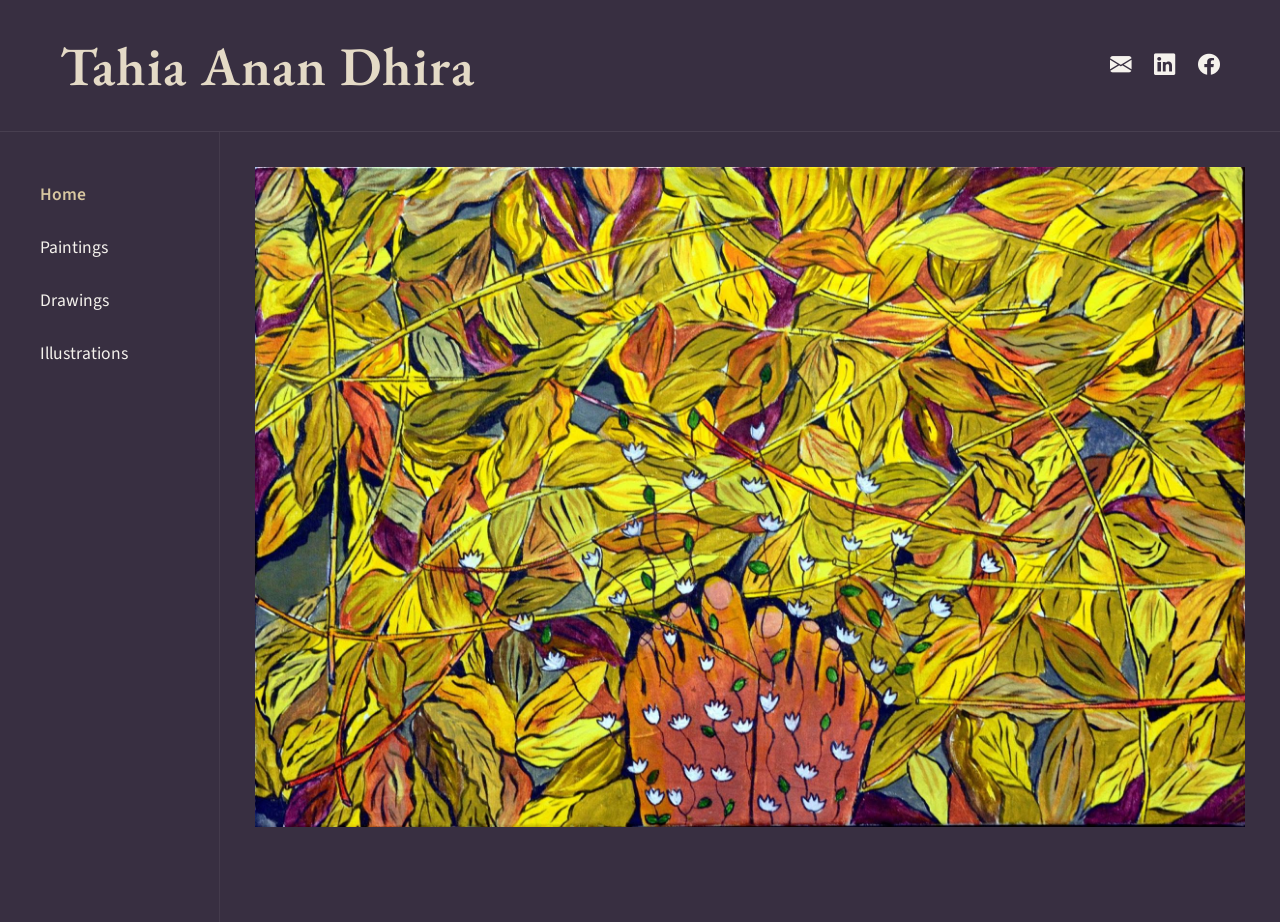
<file: index.html>
<!DOCTYPE html>
<html lang="en">

<head>

    <meta charset="UTF-8">

    <meta name="viewport"
          content="width=device-width, initial-scale=1.0">

    <title>Tahia Anan Dhira | Artist</title>

    <meta name="description"
          content="Artwork by Tahia Anan Dhira including paintings, drawings and illustrations.">

    <meta name="author"
          content="Tahia Anan Dhira">

    <!-- Open Graph -->

    <meta property="og:title"
          content="Tahia Anan Dhira | Artist">

    <meta property="og:description"
          content="Artwork by Tahia Anan Dhira">

    <meta property="og:type"
          content="website">

    <meta property="og:url"
          content="https://art.tahiaanandhira.com/">

    <meta property="og:image"
          content="https://art.tahiaanandhira.com/paintings/p2023_2.jpg">

    <!-- Google Fonts -->

    <link rel="preconnect"
          href="https://fonts.googleapis.com">

    <link rel="preconnect"
          href="https://fonts.gstatic.com"
          crossorigin>

    <link href="https://fonts.googleapis.com/css2?family=EB+Garamond:wght@500;600;700&family=Source+Sans+3:wght@300;400;500;600&display=swap"
          rel="stylesheet">

    <!-- Bootstrap Icons -->

    <link rel="stylesheet"
          href="https://cdn.jsdelivr.net/npm/bootstrap-icons@1.11.3/font/bootstrap-icons.min.css">

    <!-- CSS -->

    <link rel="stylesheet"
          href="style.css">

</head>

<body>

    <!-- ==========================================================
         HEADER
    =========================================================== -->

    <header class="topbar">

        <h1 class="site-title">

            <a href="index.html">

                Tahia Anan Dhira

            </a>

        </h1>

        <div class="social-icons">

            <a href="mailto:dhiraanan3@gmail.com"
               title="Email">

                <i class="bi bi-envelope-fill"></i>

            </a>

            <a href="https://www.linkedin.com/in/dhiraanan/"
               target="_blank"
               title="LinkedIn">

                <i class="bi bi-linkedin"></i>

            </a>

            <a href="https://www.facebook.com/dhira.anan.5/"
               target="_blank"
               title="Facebook">

                <i class="bi bi-facebook"></i>

            </a>

        </div>

    </header>


    <!-- ==========================================================
         MAIN LAYOUT
    =========================================================== -->

    <main class="layout">

        <!-- LEFT MENU -->

        <aside class="sidebar">

            <nav>

                <ul>

                    <li>

                        <a href="index.html"
                           class="active">

                            Home

                        </a>

                    </li>

                    <li>

                        <a href="pages/paintings.html">

                            Paintings

                        </a>

                    </li>

                    <li>

                        <a href="pages/drawings.html">

                            Drawings

                        </a>

                    </li>

                    <li>

                        <a href="pages/illustrations.html">

                            Illustrations

                        </a>

                    </li>

                </ul>

            </nav>

        </aside>


        <!-- FEATURED ARTWORK -->

        <section class="content">

            <img src="paintings/p2016_4.jpg"
                 alt="Featured Artwork"
                 class="featured-image">

        </section>

    </main>

</body>

</html>
</file>
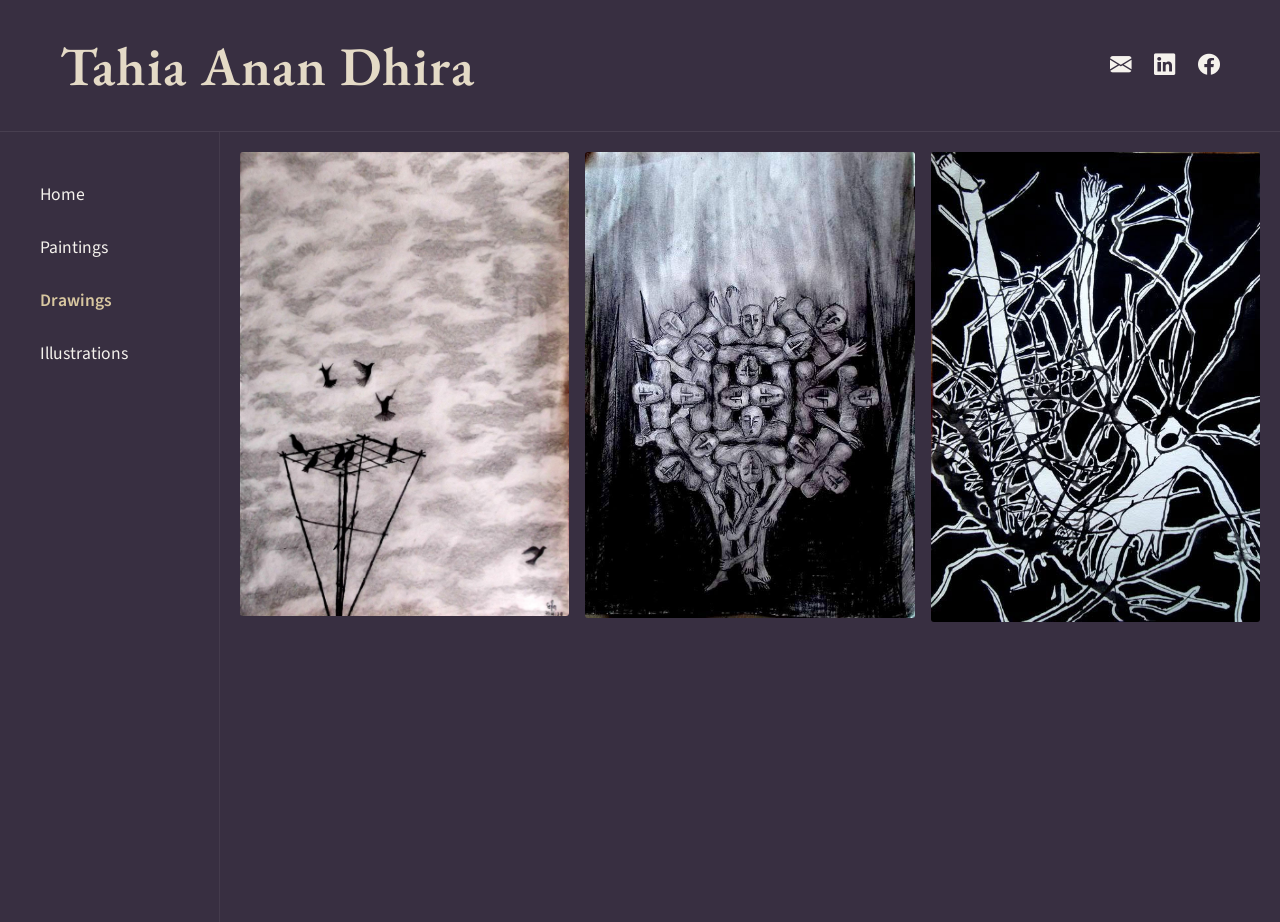
<file: pages/drawings.html>
<!DOCTYPE html>
<html lang="en">

<head>

    <meta charset="UTF-8">

    <meta name="viewport"
          content="width=device-width, initial-scale=1.0">

    <title>Drawings | Tahia Anan Dhira</title>

    <meta name="description"
          content="Drawings by Tahia Anan Dhira.">

    <link rel="stylesheet"
          href="../style.css">

    <!-- Fonts -->

    <link rel="preconnect"
          href="https://fonts.googleapis.com">

    <link rel="preconnect"
          href="https://fonts.gstatic.com"
          crossorigin>

    <link href="https://fonts.googleapis.com/css2?family=EB+Garamond:wght@400;500;600&display=swap"
          rel="stylesheet">

    <!-- Icons -->

    <link rel="stylesheet"
          href="https://cdn.jsdelivr.net/npm/bootstrap-icons@1.11.3/font/bootstrap-icons.min.css">

</head>

<body>

    <!-- ==========================================================
         HEADER
    =========================================================== -->

    <header class="topbar">

        <h1 class="site-title">

            <a href="../index.html">

                Tahia Anan Dhira

            </a>

        </h1>

        <div class="social-icons">

            <a href="mailto:dhiraanan3@gmail.com"
               title="Email">

                <i class="bi bi-envelope-fill"></i>

            </a>

            <a href="https://www.linkedin.com/in/dhiraanan/"
               target="_blank"
               title="LinkedIn">

                <i class="bi bi-linkedin"></i>

            </a>

            <a href="https://www.facebook.com/dhira.anan.5/"
               target="_blank"
               title="Facebook">

                <i class="bi bi-facebook"></i>

            </a>

        </div>

    </header>


    <!-- ==========================================================
         MAIN LAYOUT
    =========================================================== -->

    <div class="layout">

        <!-- Sidebar -->

        <aside class="sidebar">

            <nav>

                <ul>

                    <li>
                        <a href="../index.html">
                            Home
                        </a>
                    </li>

                    <li>
                        <a href="paintings.html">
                            Paintings
                        </a>
                    </li>

                    <li>
                        <a href="drawings.html"
                           class="active">
                            Drawings
                        </a>
                    </li>

                    <li>
                        <a href="illustrations.html">
                            Illustrations
                        </a>
                    </li>

                </ul>

            </nav>

        </aside>

        <!-- Gallery -->

        <main id="gallery"></main>

    </div>


    <!-- ==========================================================
         FULLSCREEN VIEWER
    =========================================================== -->

    <div id="viewer"
         class="viewer hidden">

        <span id="close"
              class="close">

            &times;

        </span>

        <div class="viewer-content">

            <div class="viewer-image-container">

                <img id="viewer-image"
                     alt="Artwork">

            </div>

            <div class="viewer-text">

                <h2 id="viewer-title"></h2>

                <p class="meta">

                    <span id="viewer-year"></span>

                    •

                    <span id="viewer-medium"></span>

                </p>

                <p id="viewer-caption"></p>

            </div>

        </div>

    </div>


    <!-- ==========================================================
         JAVASCRIPT
    =========================================================== -->

    <script src="../data/drawings.js"></script>

    <script src="../gallery.js"></script>

</body>

</html>
</file>
<file: style.css>
/* ==========================================================
   GOOGLE FONTS
========================================================== */

@import url('https://fonts.googleapis.com/css2?family=EB+Garamond:wght@500;600;700&family=Source+Sans+3:wght@300;400;500;600&display=swap');


/* ==========================================================
   RESET
========================================================== */

*{
    margin:0;
    padding:0;
    box-sizing:border-box;
}


/* ==========================================================
   BODY
========================================================== */

body{

    background:#382f41;
    color:#f5f2ed;
    font-family:'Source Sans 3',sans-serif;
    min-height:100vh;

}


/* ==========================================================
   LINKS
========================================================== */

a{

    color:inherit;
    text-decoration:none;

}


/* ==========================================================
   TOP BAR
========================================================== */

.topbar{

    display:flex;
    justify-content:space-between;
    align-items:center;

    padding:30px 60px;

    border-bottom:1px solid rgba(255,255,255,.08);

}


/* ==========================================================
   SITE TITLE
========================================================== */

.site-title a{

    font-family:'EB Garamond',serif;

    font-size:3.4rem;

    font-weight:600;

    color:#e4dac6;

    letter-spacing:.02em;

    transition:.3s;

}

.site-title a:hover{

    color:white;

}


/* ==========================================================
   SOCIAL ICONS
========================================================== */

.social-icons{

    display:flex;

    gap:22px;

}

.social-icons a{

    color:#f5f2ed;

    font-size:1.35rem;

    transition:
        color .3s ease,
        transform .3s ease;

}

.social-icons a:hover{

    color:#d8c7a0;

    transform:translateY(-2px);

}


/* ==========================================================
   PAGE LAYOUT
========================================================== */

.layout{

    display:grid;

    grid-template-columns:220px 1fr;

    min-height:calc(100vh - 110px);

}


/* ==========================================================
   SIDEBAR
========================================================== */

.sidebar{

    padding:50px 40px;

    border-right:1px solid rgba(255,255,255,.06);

}

.sidebar ul{

    list-style:none;

}

.sidebar li{

    margin-bottom:28px;

}

.sidebar a{

    color:#f5f2ed;

    font-size:1.1rem;

    transition:.25s;

}

.sidebar a:hover{

    color:#d8c7a0;

}

.sidebar a.active{

    color:#d8c7a0;

    font-weight:600;

}


/* ==========================================================
   HOME PAGE
========================================================== */

.content{

    display:flex;

    justify-content:center;

    align-items:flex-start;

    padding:35px;

}

.featured-image{

    width:100%;

    max-width:1400px;

    height:auto;

    display:block;

}


/* ==========================================================
   GALLERY
========================================================== */

#gallery{

    column-count:4;

    column-gap:16px;

    padding:20px;

    width:100%;

}


@media(max-width:1400px){

    #gallery{

        column-count:3;

    }

}


@media(max-width:900px){

    #gallery{

        column-count:2;

    }

}


@media(max-width:600px){

    #gallery{

        column-count:1;

    }

}


/* ==========================================================
   ARTWORK THUMBNAILS
========================================================== */

.painting{

    width:100%;

    display:block;

    margin-bottom:16px;

    border-radius:3px;

    cursor:pointer;

    break-inside:avoid;

    transition:
        transform .35s ease,
        box-shadow .35s ease;

}

.painting:hover{

    transform:scale(1.02);

    box-shadow:0 12px 28px rgba(0,0,0,.35);

}


/* ==========================================================
   FULLSCREEN VIEWER
========================================================== */

.viewer{

    position:fixed;

    inset:0;

    background:rgba(20,18,23,.96);

    display:flex;

    justify-content:center;

    align-items:center;

    padding:50px;

    z-index:9999;

}

.hidden{

    display:none;

}


/* ==========================================================
   VIEWER CONTENT
========================================================== */

.viewer-content{

    display:flex;

    gap:70px;

    align-items:center;

    width:92%;

    max-width:1600px;

}

.viewer-image-container{

    flex:2;

}

#viewer-image{

    width:100%;

    max-height:90vh;

    object-fit:contain;

}

.viewer-text{

    flex:1;

    max-width:420px;

}

.viewer-text h2{

    font-family:'EB Garamond',serif;

    font-size:2.4rem;

    font-weight:600;

    margin-bottom:18px;

    color:#f5f2ed;

}

.meta{

    color:#d8c7a0;

    margin-bottom:25px;

    line-height:1.8;

    font-size:1rem;

}

#viewer-caption{

    line-height:1.9;

    color:#ece6db;

}


/* ==========================================================
   CLOSE BUTTON
========================================================== */

.close{

    position:absolute;

    top:25px;

    right:35px;

    color:white;

    font-size:48px;

    cursor:pointer;

    transition:.3s;

}

.close:hover{

    color:#d8c7a0;

}


/* ==========================================================
   MOBILE
========================================================== */

@media(max-width:900px){

    .layout{

        grid-template-columns:1fr;

    }

    .sidebar{

        border-right:none;

        border-bottom:1px solid rgba(255,255,255,.08);

        padding:25px;

    }

    .sidebar ul{

        display:flex;

        justify-content:center;

        gap:24px;

        flex-wrap:wrap;

    }

    .sidebar li{

        margin-bottom:0;

    }

    .content{

        padding:20px;

    }

    .viewer-content{

        flex-direction:column;

        gap:30px;

        overflow-y:auto;

    }

    .viewer-text{

        max-width:100%;

    }

}


@media(max-width:600px){

    .topbar{

        padding:20px;

    }

    .site-title a{

        font-size:2.2rem;

    }

    .social-icons{

        gap:16px;

    }

}
</file>
